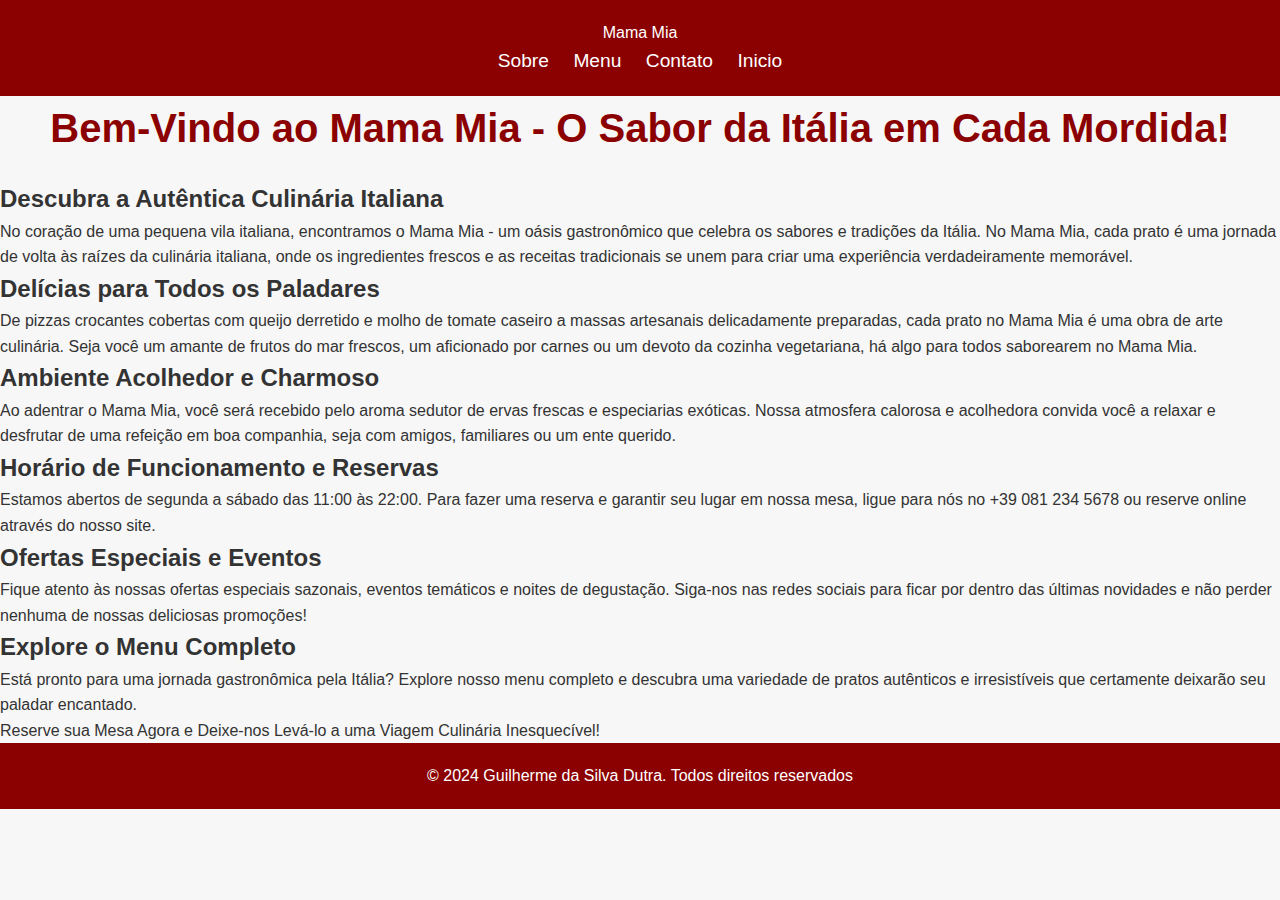
<file: index.html>
<!DOCTYPE html>
<html lang="pt-br">
<head>
    <meta charset="UTF-8">
    <meta name="viewport" content="width=device-width, initial-scale=1.0">
    <title>Guilherme da Silva Dutra</title>
    <link rel="stylesheet" href="style.css">
    <link rel="shortcut icon" href="midia/pizza.ico" type="image/x-icon">
</head>
    <header>
        
        Mama Mia
        <nav>
            <ul>
                <li><a href="sobre.html">Sobre</a></li>
                <li><a href="menu.html">Menu</a></li>
                <li><a href="contato.html">Contato</a></li>
                <li><a href="index.html">Inicio</a></li>
            </ul>
        </nav>
    
    </header>
<body>
    <h1>Bem-Vindo ao Mama Mia - O Sabor da Itália em Cada Mordida!</h1>

    <h2>Descubra a Autêntica Culinária Italiana</h2>
    
    <p>No coração de uma pequena vila italiana, encontramos o Mama Mia - um oásis gastronômico que celebra os sabores e tradições da Itália. No Mama Mia, cada prato é uma jornada de volta às raízes da culinária italiana, onde os ingredientes frescos e as receitas tradicionais se unem para criar uma experiência verdadeiramente memorável.</p>
    
    <h2>Delícias para Todos os Paladares</h2>
    
    <p>De pizzas crocantes cobertas com queijo derretido e molho de tomate caseiro a massas artesanais delicadamente preparadas, cada prato no Mama Mia é uma obra de arte culinária. Seja você um amante de frutos do mar frescos, um aficionado por carnes ou um devoto da cozinha vegetariana, há algo para todos saborearem no Mama Mia.</p>
    
    <h2>Ambiente Acolhedor e Charmoso</h2>
    
    <p>Ao adentrar o Mama Mia, você será recebido pelo aroma sedutor de ervas frescas e especiarias exóticas. Nossa atmosfera calorosa e acolhedora convida você a relaxar e desfrutar de uma refeição em boa companhia, seja com amigos, familiares ou um ente querido.</p>
    
    <h2>Horário de Funcionamento e Reservas</h2>
    
    <p>Estamos abertos de segunda a sábado das 11:00 às 22:00. Para fazer uma reserva e garantir seu lugar em nossa mesa, ligue para nós no +39 081 234 5678 ou reserve online através do nosso site.</p>
    
    <h2>Ofertas Especiais e Eventos</h2>
    
    <p>Fique atento às nossas ofertas especiais sazonais, eventos temáticos e noites de degustação. Siga-nos nas redes sociais para ficar por dentro das últimas novidades e não perder nenhuma de nossas deliciosas promoções!</p>
    
    <h2>Explore o Menu Completo</h2>
    
    <p>Está pronto para uma jornada gastronômica pela Itália? Explore nosso menu completo e descubra uma variedade de pratos autênticos e irresistíveis que certamente deixarão seu paladar encantado.</p>
    
    <p>Reserve sua Mesa Agora e Deixe-nos Levá-lo a uma Viagem Culinária Inesquecível!</p>
    
    

</body>
    <footer>
        &copy; 2024 Guilherme da Silva Dutra. Todos direitos reservados
    </footer>
</html>
</file>
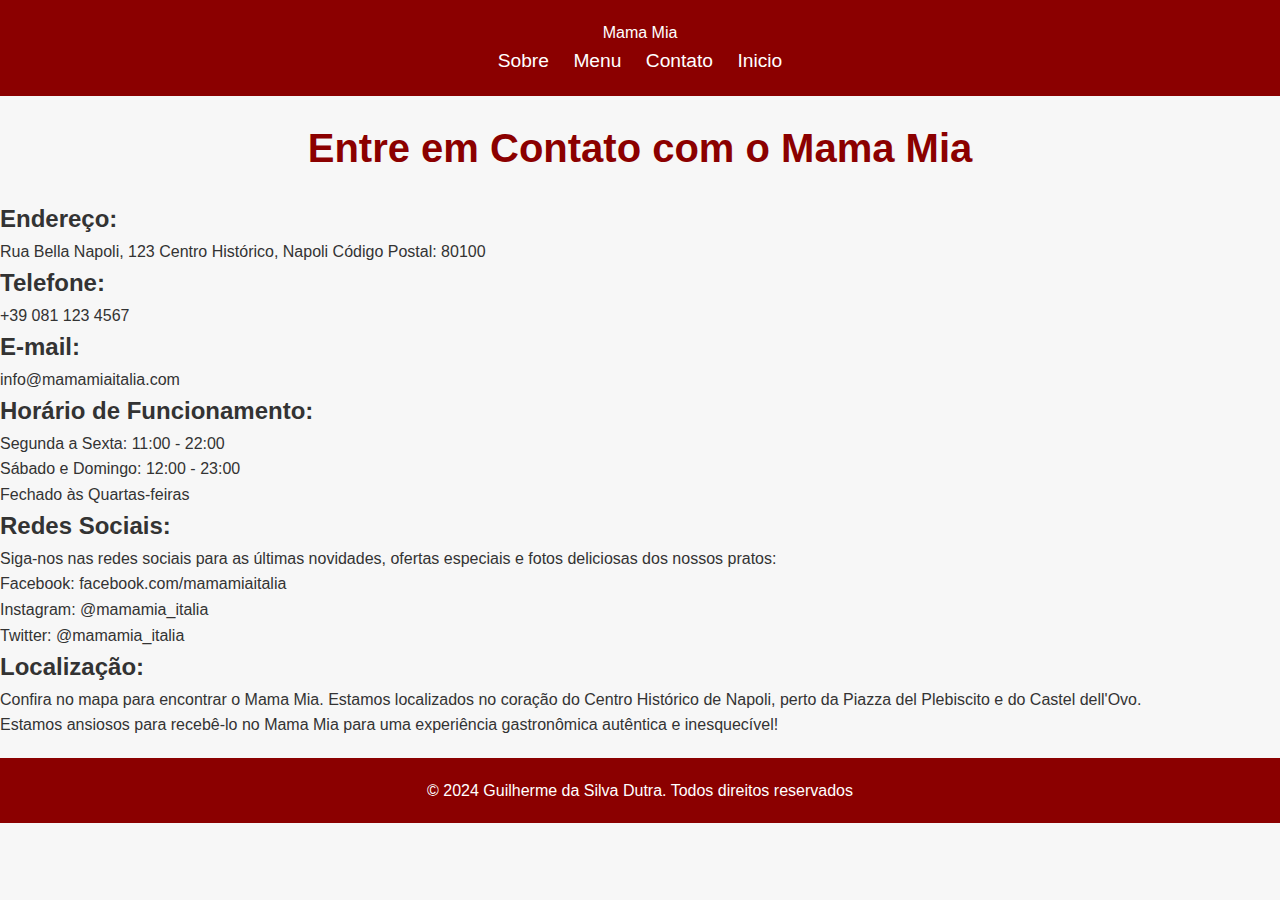
<file: contato.html>
<!DOCTYPE html>
<html lang="pt-br">
<head>
    <meta charset="UTF-8">
    <meta name="viewport" content="width=device-width, initial-scale=1.0">
    <title>Guilherme da Silva Dutra</title>
    <link rel="stylesheet" href="style.css">
    <link rel="shortcut icon" href="midia/pizza.ico" type="image/x-icon">

</head>
    <header>

        Mama Mia
        <nav>
            <ul>
                <li><a href="sobre.html">Sobre</a></li>
                <li><a href="menu.html">Menu</a></li>
                <li><a href="contato.html">Contato</a></li>
                <li><a href="index.html">Inicio</a></li>
            </ul>
        </nav>

    </header>
<body>

    <section id="contato">

        <h1>Entre em Contato com o Mama Mia</h1>

        <h2>Endereço:</h2>
        <p>
            Rua Bella Napoli, 123
            Centro Histórico, Napoli
            Código Postal: 80100
        </p>
        
        <h2>Telefone:</h2>
        <p>+39 081 123 4567</p>
        
        <h2>E-mail:</h2>
        <p>info@mamamiaitalia.com</p>
        
        <h2>Horário de Funcionamento:</h2>
        <p>Segunda a Sexta: 11:00 - 22:00</p>
        <p>Sábado e Domingo: 12:00 - 23:00</p>
        <p>Fechado às Quartas-feiras</p>
        
        
        <h2>Redes Sociais:</h2>
        <p>Siga-nos nas redes sociais para as últimas novidades, ofertas especiais e fotos deliciosas dos nossos pratos:</p>
        
        <p>Facebook: facebook.com/mamamiaitalia</p>
        <p>Instagram: @mamamia_italia</p>
        <p>Twitter: @mamamia_italia</p>

        <h2>Localização:</h2>
        <p>Confira no mapa para encontrar o Mama Mia. Estamos localizados no coração do Centro Histórico de Napoli, perto da Piazza del Plebiscito e do Castel dell'Ovo.</p>
        
        <p>Estamos ansiosos para recebê-lo no Mama Mia para uma experiência gastronômica autêntica e inesquecível!</p>
        
        

    </section>
    
</body>
    <footer>
        &copy; 2024 Guilherme da Silva Dutra. Todos direitos reservados
    </footer>
</html>
</file>
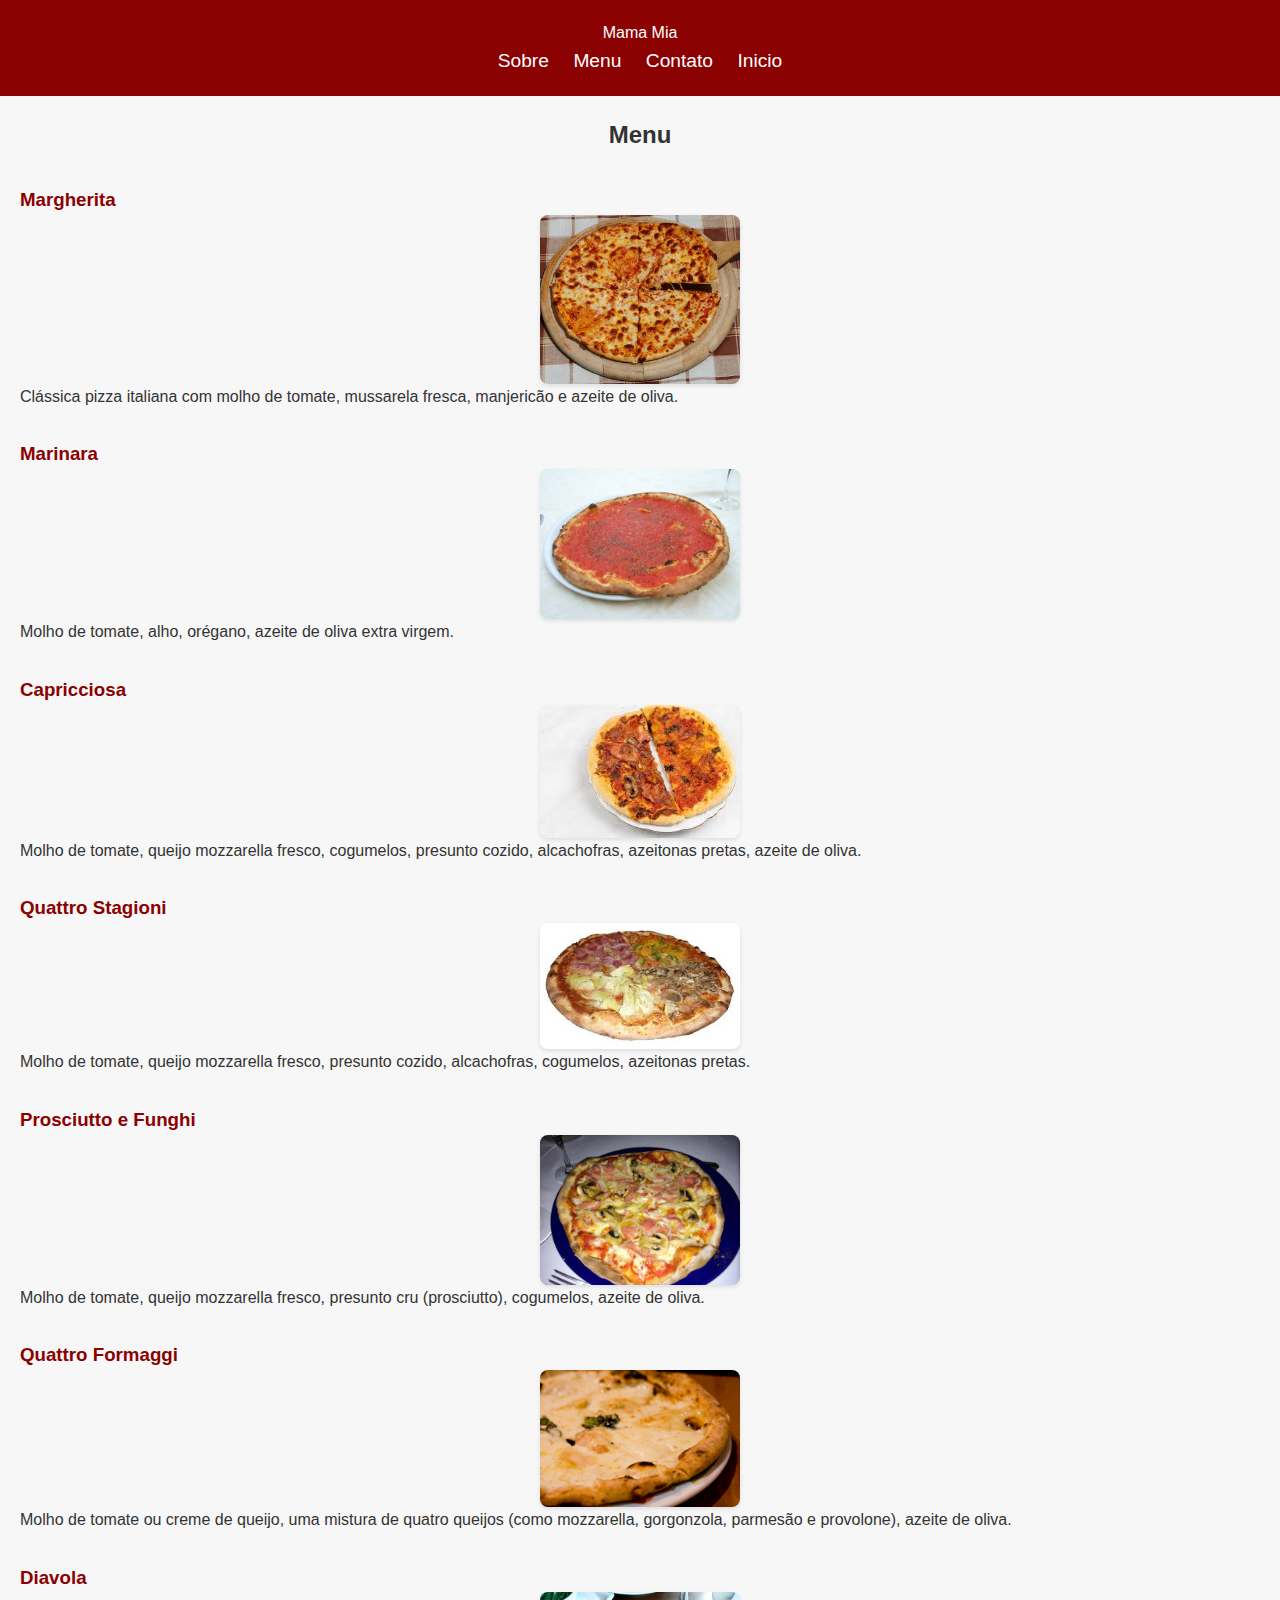
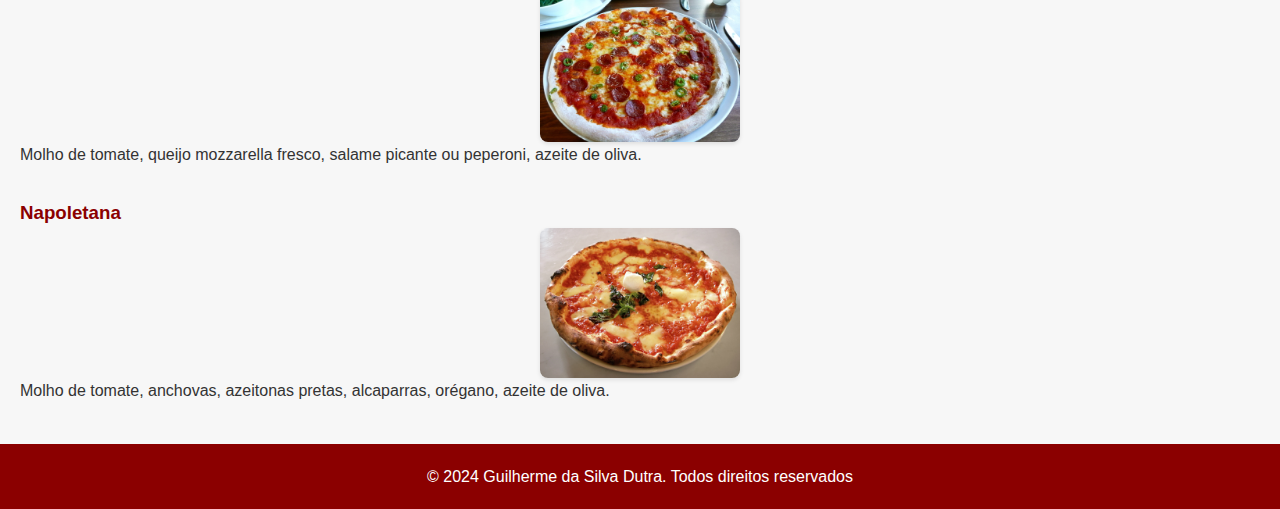
<file: menu.html>
<!DOCTYPE html>
<html lang="pt-br">
<head>
    <meta charset="UTF-8">
    <meta name="viewport" content="width=device-width, initial-scale=1.0">
    <title>Guilherme da Silva Dutra</title>
    <link rel="stylesheet" href="menu.css">
    <link rel="shortcut icon" href="midia/pizza.ico" type="image/x-icon">
</head>
    <header>

        Mama Mia
        <nav>
            <ul>
                <li><a href="sobre.html">Sobre</a></li>
                <li><a href="menu.html">Menu</a></li>
                <li><a href="contato.html">Contato</a></li>
                <li><a href="index.html">Inicio</a></li>
            </ul>
        </nav>

    </header>


<body>

    <section id="menu">
        <h2>Menu</h2>

        <h3>Margherita</h3>
        <img src="midia/PizzaMargherita.jpg" alt="" width="200">
        <p>Clássica pizza italiana com molho de tomate, mussarela fresca, manjericão e azeite de oliva.</p>

        <h3>Marinara</h3>
        <img src="midia/Pizza Marinara.jpg" alt="" width="200">
        <p>Molho de tomate, alho, orégano, azeite de oliva extra virgem.</p>

        <h3>Capricciosa</h3>
        <img src="midia/Pizza Capricciosa.jpg" alt="" width="200">
        <p>Molho de tomate, queijo mozzarella fresco, cogumelos, presunto cozido, alcachofras, azeitonas pretas, azeite de oliva.</p>

        <h3>Quattro Stagioni</h3>
        <img src="midia/Quattro Stagioni.jpg" alt="" width="200">
        <p>Molho de tomate, queijo mozzarella fresco, presunto cozido, alcachofras, cogumelos, azeitonas pretas.</p>

        <h3>Prosciutto e Funghi</h3>
        <img src="midia/Prosciutto e Funghi.jpg" alt="" width="200">
        <p>Molho de tomate, queijo mozzarella fresco, presunto cru (prosciutto), cogumelos, azeite de oliva.</p>

        <h3>Quattro Formaggi</h3>
        <img src="midia/Quattro Formaggi.jpg" alt="" width="200">
        <p>Molho de tomate ou creme de queijo, uma mistura de quatro queijos (como mozzarella, gorgonzola, parmesão e provolone), azeite de oliva.</p>

        <h3>Diavola</h3>
        <img src="midia/Diavola.jpg" alt="" width="200">
        <p>Molho de tomate, queijo mozzarella fresco, salame picante ou peperoni, azeite de oliva.</p>

        <h3>Napoletana</h3>
        <img src="midia/Napoletana.jpg" alt="" width="200">
        <p>Molho de tomate, anchovas, azeitonas pretas, alcaparras, orégano, azeite de oliva.</p>
    </section>

    
</body>
    <footer>
        &copy; 2024 Guilherme da Silva Dutra. Todos direitos reservados
    </footer>
</html>
</file>
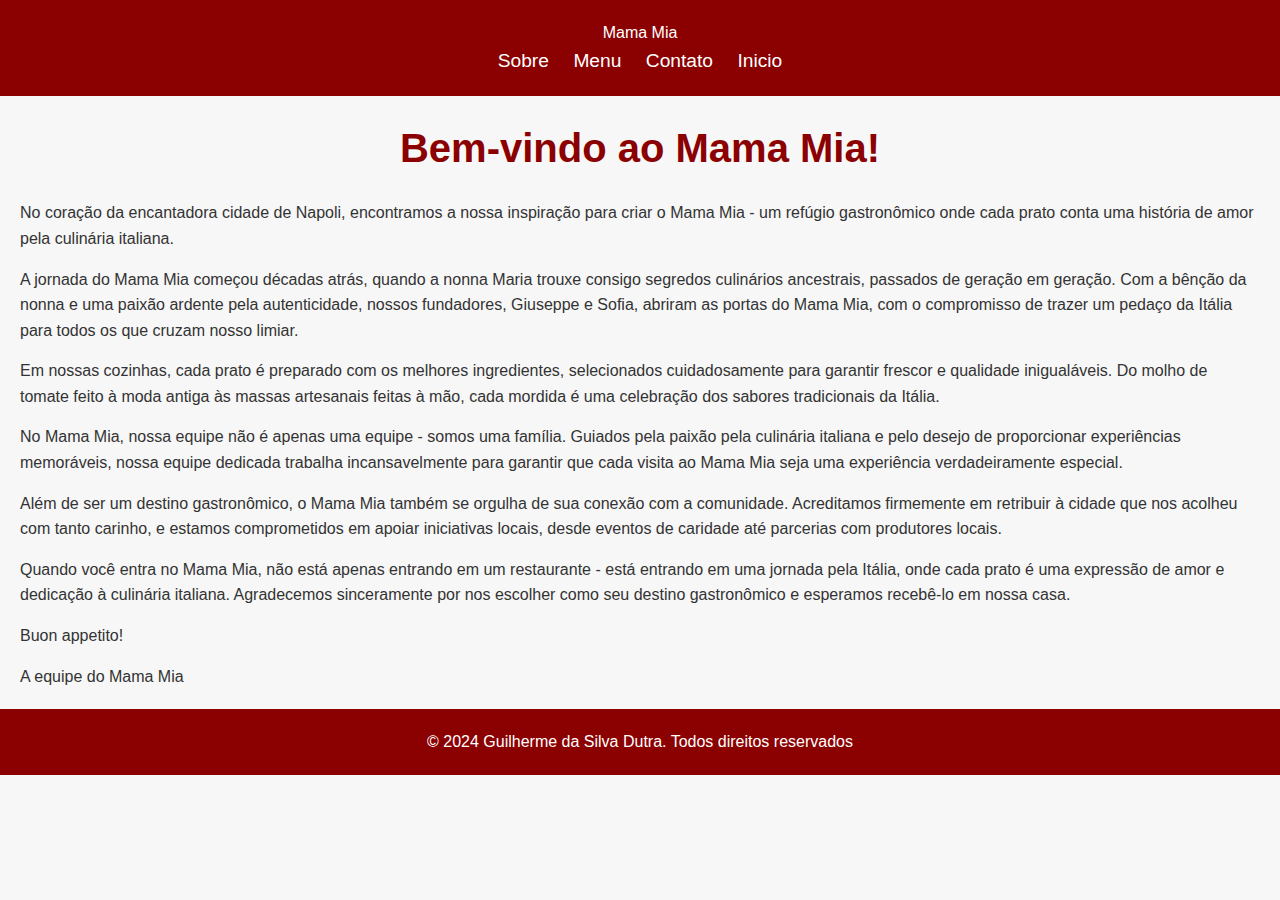
<file: sobre.html>
<!DOCTYPE html>
<html lang="pt-br">
<head>
    <meta charset="UTF-8">
    <meta name="viewport" content="width=device-width, initial-scale=1.0">
    <title>Guilherme da Silva Dutra</title>
    <link rel="stylesheet" href="style.css">
    <link rel="shortcut icon" href="midia/pizza.ico" type="image/x-icon">

</head>
    <header>

        Mama Mia
        <nav>
            <ul>
                <li><a href="sobre.html">Sobre</a></li>
                <li><a href="menu.html">Menu</a></li>
                <li><a href="contato.html">Contato</a></li>
                <li><a href="index.html">Inicio</a></li>
            </ul>
        </nav>

    </header>

<body>

    <section id="sobre">
        <h1>Bem-vindo ao Mama Mia!</h1>

        <p>No coração da encantadora cidade de Napoli, encontramos a nossa inspiração para criar o Mama Mia - um refúgio gastronômico onde cada prato conta uma história de amor pela culinária italiana.</p>

        <p>A jornada do Mama Mia começou décadas atrás, quando a nonna Maria trouxe consigo segredos culinários ancestrais, passados de geração em geração. Com a bênção da nonna e uma paixão ardente pela autenticidade, nossos fundadores, Giuseppe e Sofia, abriram as portas do Mama Mia, com o compromisso de trazer um pedaço da Itália para todos os que cruzam nosso limiar.</p>

        <p>Em nossas cozinhas, cada prato é preparado com os melhores ingredientes, selecionados cuidadosamente para garantir frescor e qualidade inigualáveis. Do molho de tomate feito à moda antiga às massas artesanais feitas à mão, cada mordida é uma celebração dos sabores tradicionais da Itália.</p>

        <p>No Mama Mia, nossa equipe não é apenas uma equipe - somos uma família. Guiados pela paixão pela culinária italiana e pelo desejo de proporcionar experiências memoráveis, nossa equipe dedicada trabalha incansavelmente para garantir que cada visita ao Mama Mia seja uma experiência verdadeiramente especial.</p>

        <p>Além de ser um destino gastronômico, o Mama Mia também se orgulha de sua conexão com a comunidade. Acreditamos firmemente em retribuir à cidade que nos acolheu com tanto carinho, e estamos comprometidos em apoiar iniciativas locais, desde eventos de caridade até parcerias com produtores locais.</p>

        <p>Quando você entra no Mama Mia, não está apenas entrando em um restaurante - está entrando em uma jornada pela Itália, onde cada prato é uma expressão de amor e dedicação à culinária italiana. Agradecemos sinceramente por nos escolher como seu destino gastronômico e esperamos recebê-lo em nossa casa.</p>
        <p>Buon appetito!</p>

        <p>A equipe do Mama Mia</p>
        
    </section>


    
</body>
    <footer>
        &copy; 2024 Guilherme da Silva Dutra. Todos direitos reservados
    </footer>
</html>
</file>
<file: menu.css>
* {
    margin: 0;
    padding: 0;
    box-sizing: border-box;
}

body {
    font-family: Arial, sans-serif;
    background-color: #f7f7f7;
    color: #333;
    line-height: 1.6;
}

header {
    background: #8b0000;
    color: #fff;
    padding: 20px 0;
    text-align: center;
}

header h1 {
    font-size: 2em;
}

nav ul {
    list-style: none;
}

nav ul li {
    display: inline;
    margin: 0 10px;
}

nav ul li a {
    color: #fff;
    text-decoration: none;
    font-size: 1.2em;
}

section#menu {
    padding: 20px;
}

section#menu h2 {
    text-align: center;
    margin-bottom: 20px;
}

section#menu h3 {
    margin-top: 30px;
    color: #8b0000;
}

section#menu p {
    margin-bottom: 20px;
}

section#menu img {
    display: block;
    margin: 0 auto;
    max-width: 100%;
    height: auto;
    border-radius: 8px;
    box-shadow: 0 2px 4px rgba(0, 0, 0, 0.1);
}

footer {
    background: #8b0000;
    color: #fff;
    text-align: center;
    padding: 20px 0;
    position: auto;
    bottom: 0;
    width: 100%;
}

@media (max-width: 768px) {
    .container {
        width: 90%;
    }

    header h1 {
        font-size: 2em;
    }

    nav ul li a {
        font-size: 1em;
    }

    .menu-item {
        padding-bottom: 10px;
        margin-bottom: 10px;
    }
}

@media (max-width: 768px) {
    .container {
        width: 90%;
    }

    header h1 {
        font-size: 2em;
    }

    nav ul li {
        display: block;
        margin: 10px 0;
    }

    nav ul li a {
        font-size: 1em;
    }

    .menu-item {
        padding-bottom: 10px;
        margin-bottom: 10px;
    }
}
</file>
<file: style.css>
/* Reset de Estilos */
* {
    margin: 0;
    padding: 0;
    box-sizing: border-box;
}

/* Estilos Globais */
body {
    font-family: Arial, sans-serif;
    background-color: #f7f7f7;
    color: #333;
    line-height: 1.6;
}

.container {
    width: 80%;
    margin: auto;
    overflow: hidden;
}

header {
    background: #8b0000;
    color: #fff;
    padding: 20px 0;
    text-align: center;
}

header h1 {
    font-size: 2.5em;
    color: #8b0000;
    margin-bottom: 20px;
    text-align: center;
}

h1 {
    font-size: 2.5em;
    color: #8b0000;
    margin-bottom: 20px;
    text-align: center;

}
nav ul {
    list-style: none;
}

nav ul li {
    display: inline;
    margin: 0 10px;
}

nav ul li a {
    color: #fff;
    text-decoration: none;
    font-size: 1.2em;
}

section {
    padding: 20px 0;
}

.menu-item {
    border-bottom: 1px solid #ccc;
    padding-bottom: 20px;
    margin-bottom: 20px;
}

.menu-item h3 {
    color: #8b0000;
}

footer {
    background: #8b0000;
    color: #fff;
    text-align: center;
    padding: 20px 0;
    position: auto;
    bottom: 0;
    width: 100%;
}

section#sobre {
    padding: 20px;
}

section#sobre h1 {
    font-size: 2.5em;
    color: #8b0000;
    margin-bottom: 20px;
    text-align: center;
}

section#sobre p {
    margin-bottom: 15px;
    line-height: 1.6;
}

section#sobre p:last-child {
    margin-bottom: 0;
}

@media (max-width: 768px) {
    .container {
        width: 90%;
    }

    header h1 {
        font-size: 2em;
    }

    nav ul li {
        display: block;
        margin: 10px 0;
    }

    nav ul li a {
        font-size: 1em;
    }

    .menu-item {
        padding-bottom: 10px;
        margin-bottom: 10px;
    }
}
</file>
